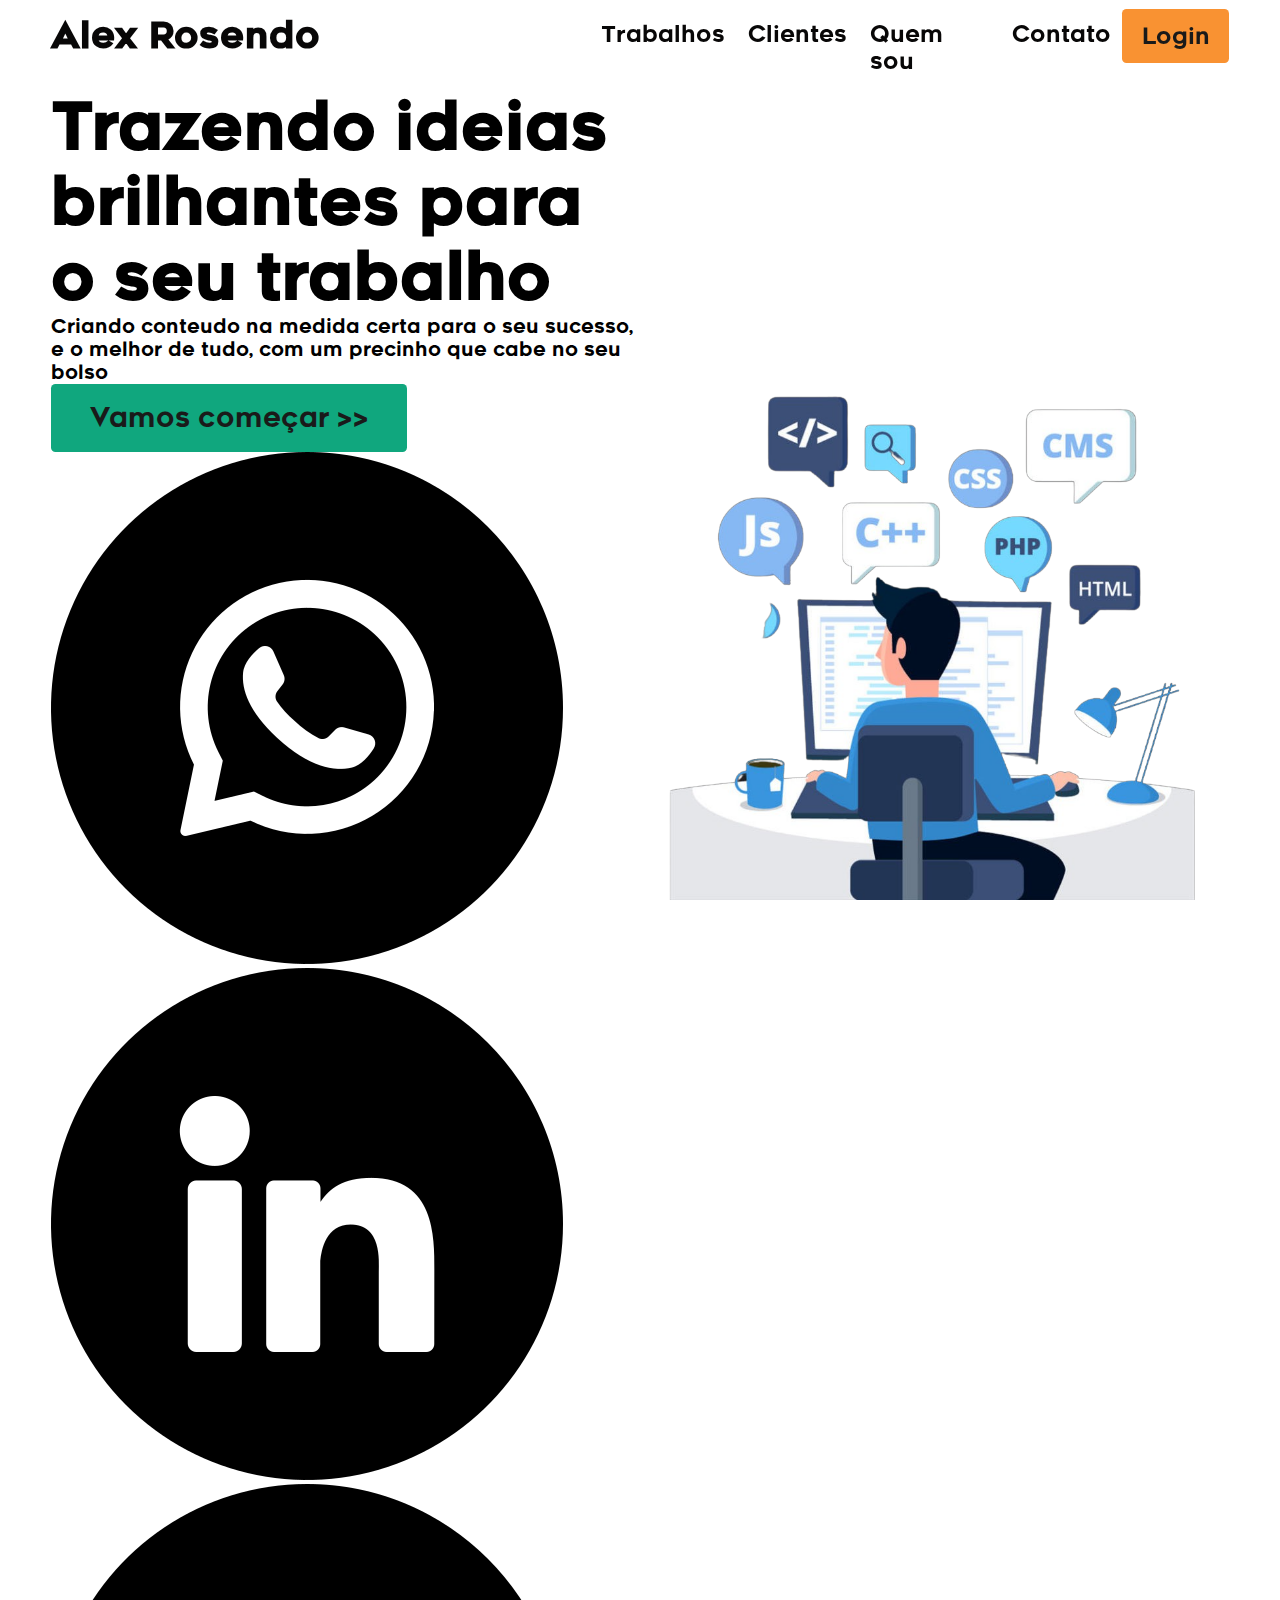
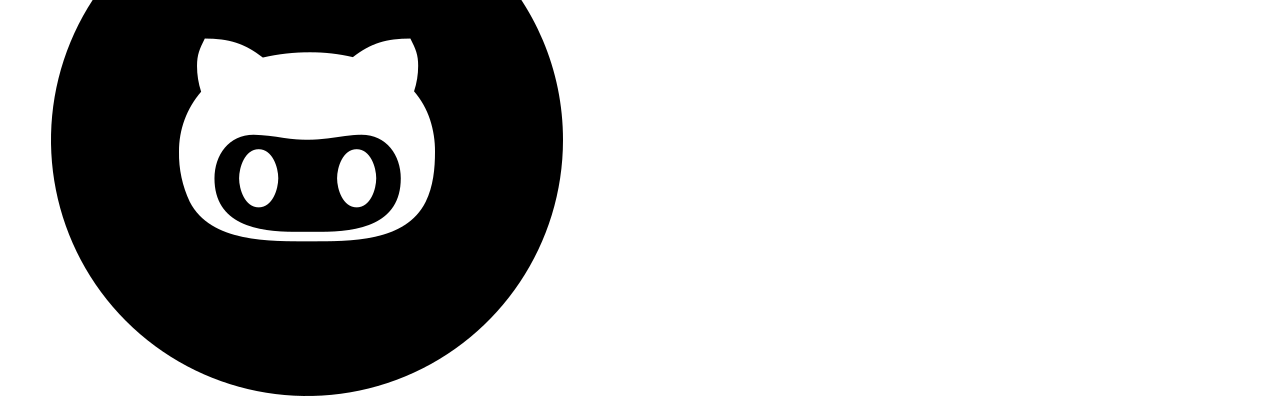
<file: index.html>
<!DOCTYPE html>
<html lang="en">
<head>
    <meta charset="UTF-8">
    <meta http-equiv="X-UA-Compatible" content="IE=edge">
    <meta name="viewport" content="width=device-width, initial-scale=1.0">
    <link rel="stylesheet" href="style.css">
    <title>Document</title>
</head>
<body>
    <header>
        <div id="logo"><h1>Alex Rosendo</h1></div>
        <div id="menu-topo">
            <a class="botao-menu-topo" href="trabalhos.html">Trabalhos</a>
            <a class="botao-menu-topo" href="#">Clientes</a>
            <a class="botao-menu-topo" href="#">Quem sou</a>
            <a class="botao-menu-topo" href="#">Contato</a>
            <a id="botao-area-cliente" href="#">Login</a>
        </div>
    </header>
    <div id="conteudo">
        <div id="conteudo-one">
            <div id="co-one">
                <h1>Trazendo ideias brilhantes para o seu trabalho</h1>
                <p>Criando conteudo na medida certa para o seu sucesso, e o melhor de tudo, com um precinho que cabe no seu bolso</p>
                <div id="caixa-botao">
                    <a href="#" id="cta-one">Vamos começar >></a>
                </div>
                <div id="caixa-social">
                    <a href="https://api.whatsapp.com/send?phone=87981191127" target="blank"><img src="imgs/social/whatsapp.png" alt="icone do whatsapp"></a>
                    <a href="https://www.linkedin.com/in/alex-rosendo/" target="blank"><img src="imgs/social/linkedin.png" alt="icone do linkedin"></a>
                    <a href="https://github.com/alexrosendo" target="blank"><img src="imgs/social/github.png" alt="icone do github"></a>
                </div>
            </div>
            <div id="co-two">
                <div id="controle-img">
                    <img src="imgs/dev-one.png" alt="imagem de um programador sentado em uma cadeira de frente a um computador. Ao seu lado esquerdo há uma xicara de café, ao seu lado direito há um abajour e acima dele há alguns baloões com as principais linguagens utilizada por desenvolvedores">
                </div>
            </div>
        </div>
    </div>
</body>
</html>
</file>
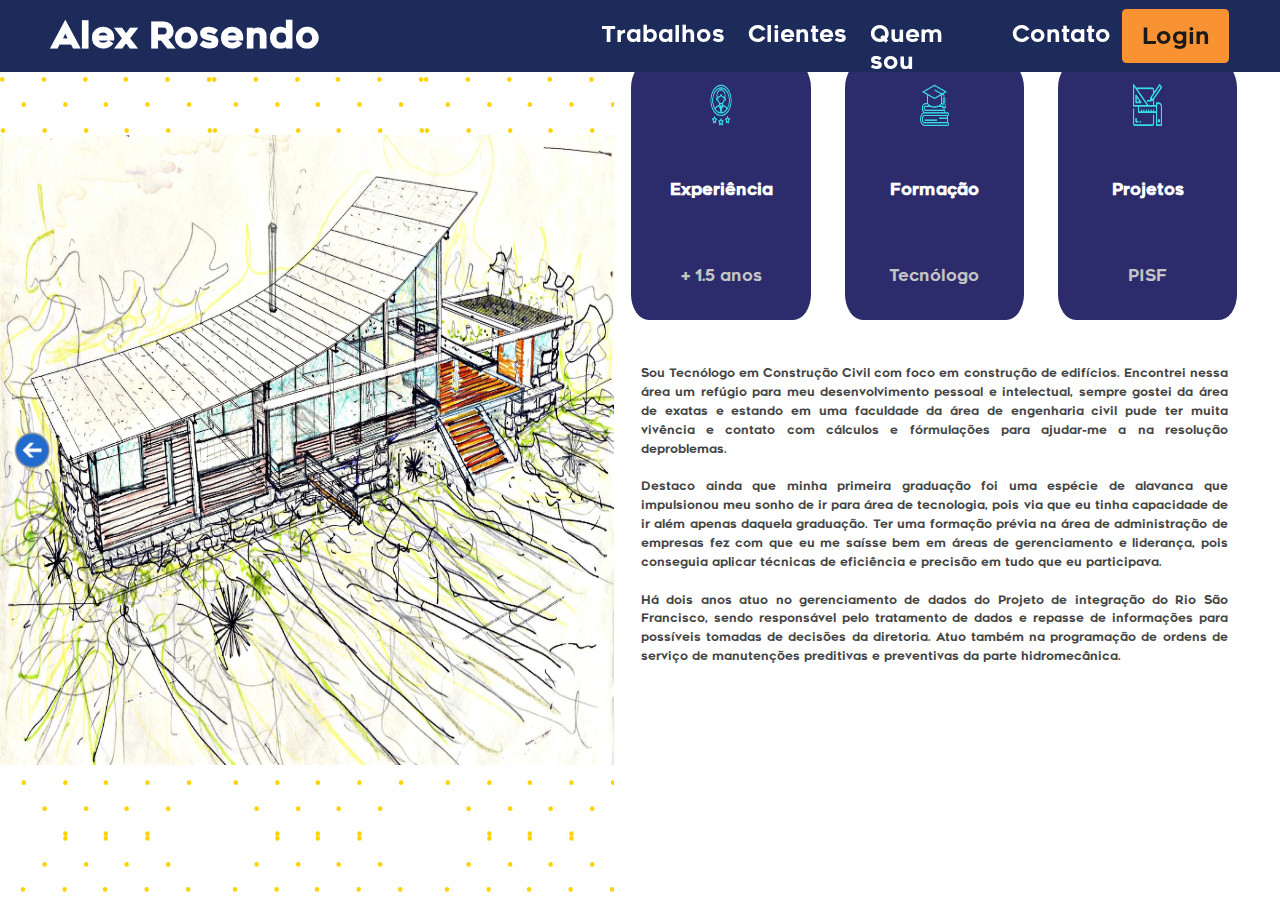
<file: civil.html>
<!DOCTYPE html>
<html lang="en">
<head>
    <meta charset="UTF-8">
    <meta http-equiv="X-UA-Compatible" content="IE=edge">
    <meta name="viewport" content="width=device-width, initial-scale=1.0">
    <link rel="stylesheet" href="style-civil.css">
    <title>Document</title>
</head>
<body>
    <header>
        <div id="logo"><h1>Alex Rosendo</h1></div>
        <div id="menu-topo">
            <a class="botao-menu-topo" href="trabalhos.html">Trabalhos</a>
            <a class="botao-menu-topo" href="#">Clientes</a>
            <a class="botao-menu-topo" href="#">Quem sou</a>
            <a class="botao-menu-topo" href="#">Contato</a>
            <a id="botao-area-cliente" href="#">Login</a>
        </div>
    </header>
    <div id="conteudo">
       <div id="conteudo-one">

           <div id="co-img">
               <a href="trabalhos.html" id="voltar">
                   <img src="imgs/civil/voltar.png" alt="">
               </a>
                <img src="imgs/civil/engenheiro.png" alt="">
           </div>

           <div id="co-about">

               <div id="co-formation">

                   <div class="formation">
                       <div class="fo-icon">
                            <img src="imgs/civil/xp.png" alt="">
                       </div>
                       <div class="fo-title">
                            <h4>Experiência</h4>
                       </div>
                       <div class="fo-para">
                            <p>+ 1.5 anos</p>
                       </div>
                   </div>

                   <div class="formation">
                       <div class="fo-icon">
                            <img src="imgs/civil/educacao.png" alt="">
                       </div>
                       <div class="fo-title">
                            <h4>Formação</h4>
                       </div>
                       <div class="fo-para">
                            <p>Tecnólogo</p>
                       </div>
                   </div>

                   
                   <div class="formation">
                        <div class="fo-icon">
                            <img src="imgs/civil/projeto.png" alt="">
                        </div>
                        <div class="fo-title">
                            <h4>Projetos</h4>
                        </div>
                        <div class="fo-para">
                            <P>PISF</P>
                        </div>
                </div>
                
               </div>

               <div id="co-conteudo">
                    <p>Sou Tecnólogo em Construção Civil com foco em construção de edifícios. Encontrei nessa área um refúgio para meu desenvolvimento pessoal e intelectual, sempre gostei da área de exatas e estando em uma faculdade da área de engenharia civil pude ter muita vivência e contato com cálculos e fórmulações para ajudar-me a na resolução deproblemas.</br></br>Destaco ainda que minha primeira graduação foi uma espécie de alavanca que impulsionou meu sonho de ir para área de tecnologia, pois via que eu tinha capacidade de ir além apenas daquela graduação. Ter uma formação prévia na área de administração de empresas fez com que eu me saísse bem em áreas de gerenciamento e liderança, pois conseguia aplicar técnicas de eficiência e precisão em tudo que eu participava. 
                    </br></br>Há dois anos atuo no gerenciamento de dados do Projeto de integração do Rio São Francisco, sendo responsável pelo tratamento de dados e repasse de informações para possíveis tomadas de decisões da diretoria. Atuo também na programação de ordens de serviço de manutenções preditivas e preventivas da parte hidromecânica.</p>
               </div>
           </div>

       </div>
    </div>
</body>
</html>
</file>
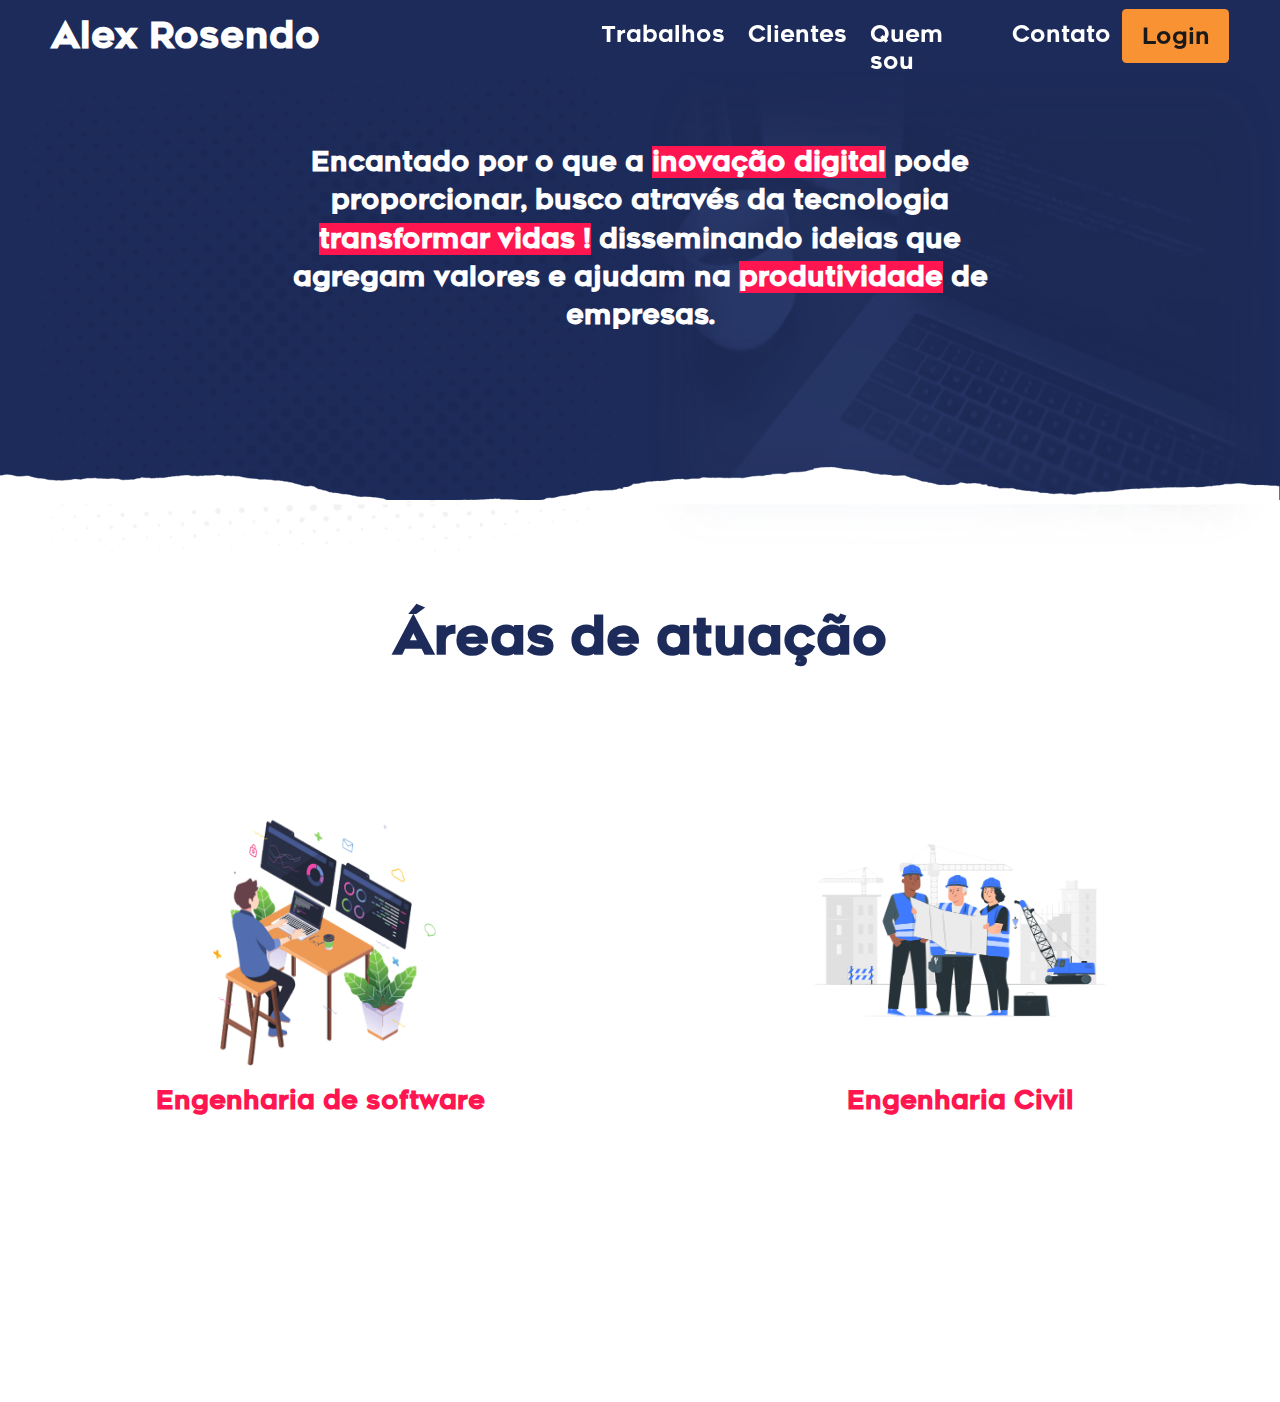
<file: trabalhos.html>
<!DOCTYPE html>
<html lang="en">
<head>
    <meta charset="UTF-8">
    <meta http-equiv="X-UA-Compatible" content="IE=edge">
    <meta name="viewport" content="width=device-width, initial-scale=1.0">
    <link rel="stylesheet" href="style.css">
    <link rel="stylesheet" href="style-trabalhos.css">
    <title>Document</title>
</head>
<body>
    <header>
        <div id="logo"><h1><a href="index.html" style="color: #fff;">Alex Rosendo</a></h1></div>
        <div id="menu-topo">
            <a class="botao-menu-topo" href="trabalhos.html">Trabalhos</a>
            <a class="botao-menu-topo" href="#">Clientes</a>
            <a class="botao-menu-topo" href="#">Quem sou</a>
            <a class="botao-menu-topo" href="#">Contato</a>
            <a id="botao-area-cliente" href="#">Login</a>
        </div>
    </header>
    <div id="conteudo">

      <div id="tela-one">
            <div id="one-limitadora">
                <div id="img-one">
                    <img src="imgs/trabalhos/pontinhos.png" alt="" class="img-concept">
                </div>
    
                <div id="img-two">
                    <img src="imgs/trabalhos/pc.png" alt="" class="img-concept">
                </div>
    
                <div id="img-three">
                    <img src="imgs/trabalhos/bottom.png" alt="" class="img-concept">
                </div>
            </div>
            <div id="text-content">
                <div id="text-title">
                    <h1>Encantado por o que a <span>inovação digital</span> pode proporcionar, busco através da tecnologia <span>transformar vidas !</span> disseminando ideias que agregam valores e ajudam na <span>produtividade</span> de empresas.</h1>
                </div>
            </div>
      </div>

      <div id="tela-two">

          <div id="tw-titulo">
            <h2>Áreas de atuação</h2>
          </div>

          <div id="tw-caixa-area">

            <div class="atuacao">

                <div class="atuacao-img">
                    <img src="imgs/trabalhos/software.png" alt="">
                </div>

                <div class="atuacao-titulo">
                    <h4>Engenharia de software</h4>
                </div>

            </div>

            <div class="atuacao">

                <div class="atuacao-img">
                    <img src="imgs/trabalhos/civil.png" alt="">
                </div>

                <div class="atuacao-titulo">
                    <a href="civil.html"><h4>Engenharia Civil</h4></a>
                </div>

            </div>

          </div>
      </div>
  </div>

    </div>
</body>
</html>
</file>
<file: style.css>
/*fontes personalizadas*/
@font-face {
    font-family: 'Renogare-Regular';
    src: url(fonts/Renogare-Regular.otf) format('opentype');
    font-weight: normal;
    font-style: normal;
}

/*seletor universal*/
*{
    padding: 0;
    margin: 0;
    box-sizing: border-box;
    list-style: none;
    text-decoration: none;
    color: #080707;
    font-family: 'Renogare-Regular', 'Lucida Sans Unicode', 'Lucida Grande', 'Lucida Sans', Arial, sans-serif;
}

body{
    display: flex;
    flex-direction: column;
}

/*Inicio da formatação do header*/
header{
    background-color: #ffffff;
    display: flex;
    padding: 0 4vw;
    height: 8vh;
    align-items: center;
    justify-content: space-between;
    position: fixed;
    width: 100%;
}

header h1{
    font-size: 4vh;
}

#menu-topo{
    width: 50vw;
    height: 6vh;
    display: flex;
    justify-content: space-between;
    font-size: 2.5vh;
}

.botao-menu-topo{
    padding: 1.3vh;
}

.botao-menu-topo:hover{
    border-bottom: 2px solid rgb(26, 26, 26);
    padding: 1.4vh;
    font-size: 3vh;
    transition: 0.15s;

}

#botao-area-cliente{
    background-color: #f99232;
    color: rgb(26, 26, 26);
    display: flex;
    align-items: center;
    padding: 1.3vh 1.5vw;
    border-radius: 0.5vh;
}

#botao-area-cliente:hover{
    background-color: #095acf;
    color: #fff;
}

/*
Inicio da formatação do conteúdo

- Aonde se começa com CO é a abreviação de "ConteudoOne"
*/

/*Inicio da formatação do conteúdo One*/
#conteudo-one{
    width: 100%;
    height: 100vh;
    padding: 0 4vw;
    display: flex;
}

#co-one{
    width: 50vw;
    display: flex;
    flex-direction: column;
    justify-content: space-around;
}

#co-one h1{
    font-size: 5vw;
    font-family: 'Renogare-Regular';
    font-weight: 900;
    color: black;
}

#co-one p{
    font-size: 1.5vw;
    font-family: 'Renogare-Regular';
    color: black;
    background: url();
}

#co-two{
    width: 50vw;
}

#co-one, #co-two{
    padding-top: 10vh;
}

#cta-one{
    background-color: #10a77e;
    color: rgb(26, 26, 26);
    padding: 2vh 3vw;
    border-radius: 0.5vh;
    font-size: 3vh;
}

#caixa-botao{
    display: flex;
    justify-content: start;
}

/*Inicio da formatação do conteúdo Two*/

#co-two{
    width: 50vw;
    box-sizing: border-box;
    align-self: flex-end;
}

#controle-img{
    display: flex;
    justify-content: center;
    align-self: flex-end;
}

#controle-img img{
    display: block;
    width: 90%;
    height: 80%;
}
</file>
<file: style-civil.css>
/*fontes personalizadas*/
@font-face {
    font-family: 'Renogare-Regular';
    src: url(fonts/Renogare-Regular.otf) format('opentype');
    font-weight: normal;
    font-style: normal;
}

html::-webkit-scrollbar {
    display: none;
}

/*seletor universal*/
*{
    padding: 0;
    margin: 0;
    box-sizing: border-box;
    list-style: none;
    text-decoration: none;
    color: #080707;
    font-family: 'Renogare-Regular', 'Lucida Sans Unicode', 'Lucida Grande', 'Lucida Sans', Arial, sans-serif;
}

body{
    display: flex;
    flex-direction: column;
}

/*Inicio da formatação do header*/
header{
    background-color: #1D2B5A;
    display: flex;
    padding: 0 4vw;
    height: 8vh;
    align-items: center;
    justify-content: space-between;
    position: fixed;
    width: 100%;
}

header h1{
    font-size: 4vh;
    color: #fff;
}

#menu-topo{
    width: 50vw;
    height: 6vh;
    display: flex;
    justify-content: space-between;
    font-size: 2.5vh;
}

.botao-menu-topo{
    padding: 1.3vh;
    color: #fff;
}

.botao-menu-topo:hover{
    border-bottom: 2px solid rgb(255, 255, 255);
    padding: 1.4vh;
    font-size: 3vh;
    transition: all 400ms ease;

}

#botao-area-cliente{
    background-color: #f99232;
    color: rgb(26, 26, 26);
    display: flex;
    align-items: center;
    padding: 1.3vh 1.5vw;
    border-radius: 0.5vh;
}

#botao-area-cliente:hover{
    background-color: #095acf;
    color: #fff;
    transition: all 400ms ease;
}

/*
Inicio da formatação do conteúdo

- Aonde se começa com CO é a abreviação de "ConteudoOne"
*/

/*Inicio da formatação do conteúdo One*/

#conteudo-one{
    width: 100vw;
    height: 100vh;
    display: flex;
    align-self: flex-start;
}

#co-img{
    width: 48%;
    height: 100vh;
    display: flex;
    justify-content: center;
    align-items: center;
    background: url(imgs/civil/bg-dot.png);
}

#co-img img{
    display: flex;
    width: 100%;
    height: 70%;
}

#co-about{
    width: 50%;
    height: 100vh;
    display: flex;
    justify-content: space-around;
    align-items: center;
    flex-direction: column;
    padding-top: 3.2%;
}

#co-formation{
    width: 100%;
    height: 30%;
    display: flex;
    justify-content: space-around;
}

.formation{
    width: 28%;
    height: 100%;
    border-radius: 10%;
    background-color: #2c2c6c;
}

.fo-icon, .fo-title, .fo-para{
    width: 100%;
    height: 33%;
    display: flex;
    justify-content: center;
    align-items: center;
}

.fo-icon img{
    display: flex;
    width: 16%;
    height: 50%;
}

.fo-title h4{
    color: #ffffff;
}


.fo-para p{
    color: #c4c4c4;
}
#co-conteudo{
    width: 100%;
    height: 60%;
    border: 1px solid #fff;

}

#co-conteudo{
    padding: 0 4%;
}

#co-conteudo p{
    color:#464646;
    font-size: 0.737em;
    text-align: justify;
    line-height: 1.6em;
}

#voltar{
    position:absolute;
    width: 3%;
    left: 1%;
}
</file>
<file: style-trabalhos.css>
/*fontes personalizadas*/
@font-face {
    font-family: 'Renogare-Regular';
    src: url(fonts/Renogare-Regular.otf) format('opentype');
    font-weight: normal;
    font-style: normal;
}

/*seletor universal*/
*{
    padding: 0;
    z-index: 1;
    margin: 0;
    box-sizing: border-box;
    list-style: none;
    text-decoration: none;
    color: #080707;
    font-family: 'Renogare-Regular', 'Lucida Sans Unicode', 'Lucida Grande', 'Lucida Sans', Arial, sans-serif;
}

body{
    display: flex;
    flex-direction: column;
}

/*Inicio da formatação do header*/
header{
    background-color: #1D2B5A;
    display: flex;
    padding: 0 4vw;
    height: 8vh;
    align-items: center;
    justify-content: space-between;
    position: fixed;
    width: 100%;
    z-index: 100;
}

header h1{
    font-size: 4vh;
    color: #fff;
}

#menu-topo{
    width: 50vw;
    height: 6vh;
    display: flex;
    justify-content: space-between;
    font-size: 2.5vh;
}

.botao-menu-topo{
    padding: 1.3vh;
    color: #fff;
}

.botao-menu-topo:hover{
    border-bottom: 2px solid rgb(255, 255, 255);
    padding: 1.4vh;
    font-size: 3vh;
    transition: 0.15s;

}

#botao-area-cliente{
    background-color: #f99232;
    color: rgb(26, 26, 26);
    display: flex;
    align-items: center;
    padding: 1.3vh 1.5vw;
    border-radius: 0.5vh;
}

#botao-area-cliente:hover{
    background-color: #095acf;
    color: #fff;
}

/*
Inicio da formatação do conteúdo

- Aonde se começa com CO é a abreviação de "ConteudoOne"
*/

/*Inicio da formatação do conteúdo One*/
#conteudo{
    margin-top: 6vh;
}

/*Inicio da primeira tela*/

#tela-one{
    background: #1D2B5A;
    border-bottom: 2px solid #fff;
    width: 100%;
    height: 35vw;
}

#one-limitadora{
    display: flex;
    width: 100%;
}

#img-one{
    width: 100%;
    min-height: 100%;
    display: flex;
    z-index: 1;
}
#img-two{
    width: 100%;
    min-height: 100%;
    display: flex;
    z-index: 2;
}

#img-three{
    width: 100%;
    min-height: 35.2vw;
    display: flex;
    align-items: flex-end;
    justify-content: end;
    z-index: 3;
    position: absolute;
}

.img-concept{
    width: 100%;
}

#text-content{
    width: 100%;
    height: 35vw;
    display: flex;
    position: relative;
    top: -32vw;
    z-index: 10000;
}

#text-title{
    width: 100%;
    height: 100%;
    display: flex;
    flex-direction: column;
    align-items: center;
}

#text-title h1, p{
    height: 40%;
    text-align: center;
    z-index: 4;
}

#text-title h1{
    width: 60%;
    line-height: 3vw;
    font-weight: 600;
    color: #fff;
    font-size: 2.1vw;
    margin-bottom: -20vw;
}

#text-title p{
    width: 50%;
    display: flex;
    margin-top: 3vw;
    align-items: flex-start;
    line-height: 2em;
    color: #fff;
    font-size: 1vw;
}

#text-title h1 span{
    color: #fff;
    background: #ff154f;
}

/*Formatação da segunda tela*/
#tela-two{
    width: 100%;
    height: 100vh;
    display: flex;
    flex-direction: column;
}

#tw-titulo{
    display: flex;
    justify-content: center;
    align-items: center;
}

#tw-titulo h2{
    height: 30vh;
    font-size: 4vw;
    display: flex;
    justify-content: center;
    align-items: center;
    color: #1D2B5A;
}


#tw-caixa-area{
    width: 100%;
    max-height: auto;
    display: flex;
    flex-direction: row;
    justify-content: space-around;
}

.atuacao{
    width: 35%;
    display: flex;
    flex-direction: column;
    justify-content: center;
    align-items: center;
}

.atuacao-img{
    width: 100%;
    height: 100%;
    display: flex;
    align-items: center;
    justify-content: center;
}
.atuacao-img img{
    display: flex;
    width: 70%;
    height: 90%;
}

.atuacao-titulo h4{
    font-size: 2vw;
    color: #ff154f;
}
</file>
